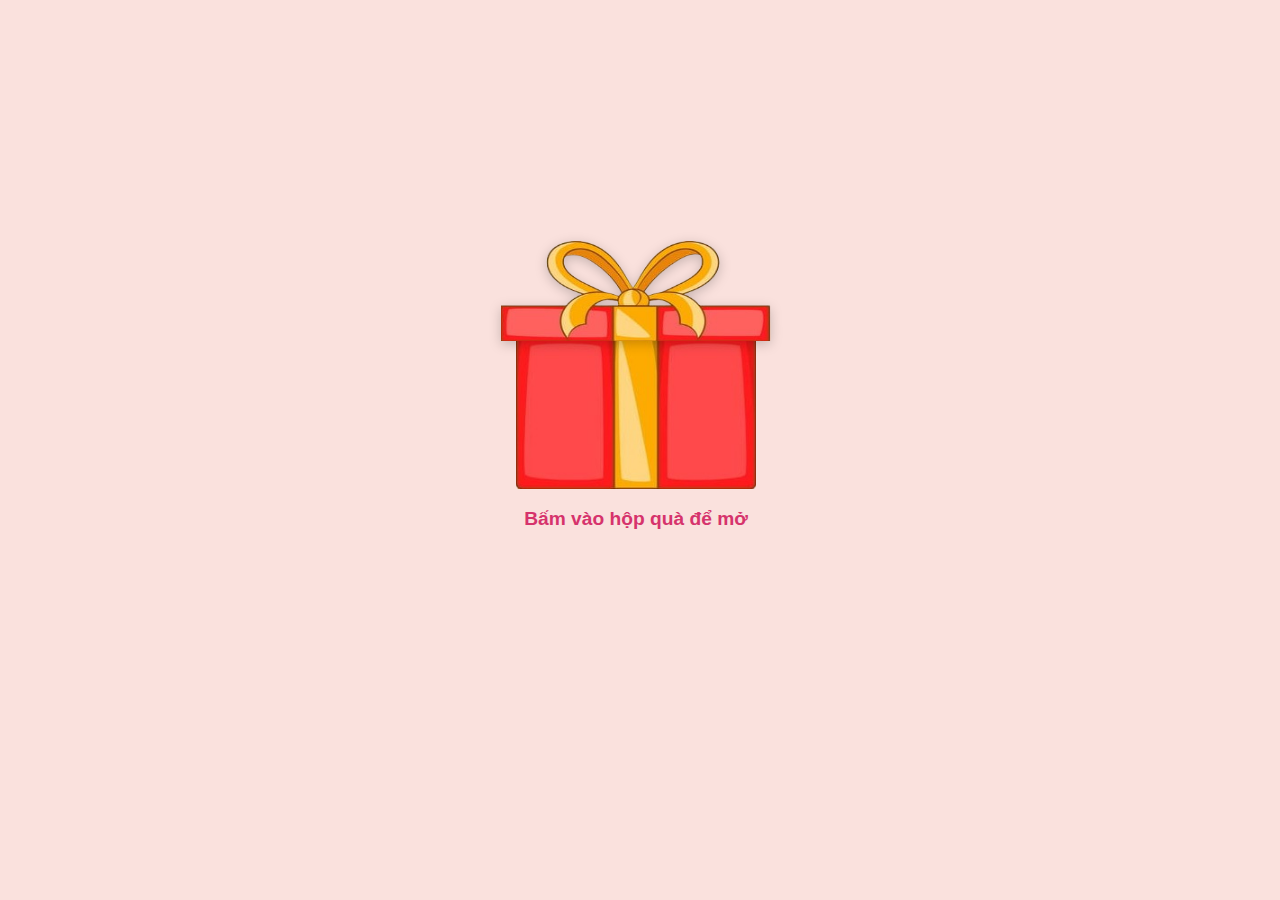
<file: index.html>
<!DOCTYPE html>
<html lang="vi">
<head>
  <meta charset="utf-8">
  <meta name="viewport" content="width=device-width, initial-scale=1.0, maximum-scale=1.0, user-scalable=no">
  <title>Hộp quà mở nắp</title>
  <style>
    * {
      box-sizing: border-box;
      margin: 0;
      padding: 0;
    }

    body {
      background: #fae1dd;
      display: flex;
      flex-direction: column;
      justify-content: center;
      align-items: center;
      min-height: 100vh;
      overflow: hidden;
      transition: opacity 0.3s ease;
      touch-action: manipulation;
    }

    body.fade-out {
      opacity: 0;
    }

    .click-area {
      position: fixed;
      inset: 0; 
      z-index: 50; 
      cursor: pointer;
      background: transparent;
      touch-action: manipulation;
    }

    .gift-wrapper {
      position: relative;
      display: flex;
      justify-content: center;
      align-items: center;
      flex-direction: column;
      width: 100%;
      max-width: 360px;
      padding: 8px;
      margin-top: clamp(10vh, 15vw, 100px);
      z-index: 1;
    }

    .gift-container {
      position: relative;
      perspective: 1200px;
      animation: gentleShake 1.5s ease-in-out infinite;
      user-select: none;
      width: 100%;
      max-width: 280px;
    }

    .open .gift-container {
      animation: none;
    }

    @keyframes gentleShake {
      0%, 100% { transform: translateY(0); }
      50% { transform: translateY(-4px); }
    }

    :root {
      --hop-width: min(60vw, 240px);
      --hop-height: min(42vw, 160px);
      --nap-width: min(68vw, 270px);
      --nap-height: min(26vw, 100px);
    }

    .gift-body {
      position: absolute;
      bottom: 0;
      left: 50%;
      width: var(--hop-width);
      height: var(--hop-height);
      transform: translateX(-50%) translateY(0);
      z-index: 1;
      transition: transform 0.3s ease 0.5s;
    }

    .open .gift-body {
      transform: translateX(-50%) translateY(min(8vw, 30px));
    }

    .gift-lid {
      position: absolute;
      left: 50%;
      width: var(--nap-width);
      height: var(--nap-height);
      bottom: calc(var(--hop-height) - min(3vw, 12px));
      transform: translateX(-50%) translateY(0) scale(1);
      transform-origin: center;
      transition: opacity 0.3s ease 0.3s;
      z-index: 2;
      filter: drop-shadow(0 3px 6px rgba(0, 0, 0, 0.2));
    }

    .open .gift-lid {
      animation: liftLid 0.5s ease-out forwards;
      opacity: 0;
    }

    @keyframes liftLid {
      0% {
        transform: translateX(-50%) translateY(0) scale(1);
        bottom: calc(var(--hop-height) - min(3vw, 12px));
      }
      50% {
        transform: translateX(-50%) translateY(-10px) scale(1.01);
        bottom: calc(var(--hop-height) - min(3vw, 12px) + 10px);
      }
      100% {
        transform: translateX(-50%) translateY(-10px) scale(1.01);
        bottom: calc(var(--hop-height) - min(3vw, 12px) + 10px);
      }
    }

    .sparkle {
      position: absolute;
      width: 4px;
      height: 4px;
      background: radial-gradient(circle, #fff 30%, #ffd700 70%, transparent);
      border-radius: 50%;
      pointer-events: none;
      z-index: 3;
      animation: sparkleBurst 0.5s ease-out forwards;
    }

    @keyframes sparkleBurst {
      0% {
        opacity: 1;
        transform: translate(0, 0) scale(1) rotate(0deg);
      }
      100% {
        opacity: 0;
        transform: translate(calc(var(--dx) * 1px), calc(var(--dy) * 1px)) scale(0.2) rotate(360deg);
      }
    }

    .hint-text {
      margin-top: clamp(12px, 4vw, 20px); /* Chữ ngay dưới hộp quà */
      font-size: clamp(0.75rem, 4vw, 0.95rem); /* Tối ưu cho điện thoại */
      font-family: 'Segoe UI', -apple-system, BlinkMacSystemFont, sans-serif;
      color: #d6336c;
      text-align: center;
      font-weight: 600;
      animation: blink 1.5s infinite;
      user-select: none;
      line-height: 1.3;
      padding: 0 8px;
      z-index: 1;
    }

    @keyframes blink {
      0%, 100% { opacity: 1; }
      50% { opacity: 0.4; }
    }

    /* Tối ưu cho điện thoại dọc */
    @media (max-width: 480px) {
      .gift-wrapper {
        max-width: 320px;
        margin-top: clamp(8vh, 12vw, 80px);
        padding: 6px;
      }
      
      .gift-container {
        max-width: 260px;
      }
      
      :root {
        --hop-width: min(65vw, 220px);
        --hop-height: min(45vw, 150px);
        --nap-width: min(72vw, 250px);
        --nap-height: min(28vw, 95px);
      }
      
      .hint-text {
        font-size: clamp(0.7rem, 4.5vw, 0.9rem);
        margin-top: clamp(10px, 3.5vw, 18px);
        padding: 0 12px;
      }
    }

    /* Tối ưu cho màn hình rất nhỏ */
    @media (max-height: 500px) or (max-width: 360px) {
      .gift-wrapper {
        max-width: 280px;
        margin-top: clamp(6vh, 10vw, 60px);
        padding: 4px;
      }
      
      .gift-container {
        max-width: 240px;
      }
      
      :root {
        --hop-width: min(70vw, 200px);
        --hop-height: min(48vw, 140px);
        --nap-width: min(78vw, 230px);
        --nap-height: min(30vw, 85px);
      }
      
      .hint-text {
        font-size: clamp(0.65rem, 5vw, 0.85rem);
        margin-top: clamp(8px, 3vw, 15px);
        line-height: 1.2;
      }
    }

   
    @media (orientation: landscape) {
      body {
        flex-direction: row;
        justify-content: center;
        align-items: center;
        gap: 15px;
      }
      
      .gift-wrapper {
        max-width: 45vw;
        margin-top: 0;
        margin-right: 8px;
        padding: 6px;
      }
      
      .hint-text {
        margin-top: 0;
        max-width: 45vw;
        font-size: clamp(0.7rem, 2.5vw, 0.9rem);
        writing-mode: vertical-rl; 
        text-orientation: mixed;
      }
    }

    /* Tối ưu cho máy tính */
    @media (min-width: 768px) {
      .gift-wrapper {
        max-width: 400px;
        margin-top: clamp(12vh, 20vw, 120px);
      }
      
      .gift-container {
        max-width: 300px;
      }
      
      .hint-text {
        font-size: clamp(1rem, 1.5vw, 1.2rem);
        margin-top: clamp(15px, 2vh, 25px);
        writing-mode: horizontal-tb; 
      }
    }
  </style>
</head>
<body>
  <div class="click-area" id="giftClickArea"></div>

  <div class="gift-wrapper">
    <div class="gift-container">
      <img src="./image/hop.png" alt="Thân hộp quà" class="gift-body">
      <img src="./image/nap.png" alt="Nắp hộp quà" class="gift-lid">
    </div>
    <div class="hint-text">Bấm vào hộp quà để mở</div>
  </div>

  <script>
    const clickArea = document.getElementById('giftClickArea');
    const container = document.querySelector('.gift-container');
    const body = document.body;
    let isAnimating = false;

    document.addEventListener('DOMContentLoaded', () => {
      document.body.style.touchAction = 'manipulation';
    });

    clickArea.addEventListener('pointerdown', (e) => {
      e.preventDefault();
      if (isAnimating) return;
      isAnimating = true;

      const isOpen = container.classList.contains('open');
      if (!isOpen) {
        openGift();
      }
    });

    function openGift() {
      container.classList.add('open');
      createSparkles();

      setTimeout(() => {
        body.classList.add('fade-out');
        setTimeout(() => {
          goToLetterPage();
        }, 250);
      }, 700);
    }

    function goToLetterPage() {
      try {
        window.location.href = 'thu.html';
      } catch (err) {
        console.error('Lỗi chuyển trang:', err);
        alert('Không thể chuyển đến trang thu.html. Hãy kiểm tra lại tệp!');
        body.classList.remove('fade-out');
        container.classList.remove('open');
        isAnimating = false;
      }
    }

    function createSparkles() {
      const sparkleCount = window.innerWidth <= 360 ? 4 : 6;
      for (let i = 0; i < sparkleCount; i++) {
        const s = document.createElement('div');
        s.className = 'sparkle';
        const dx = (Math.random() - 0.5) * 35;
        const dy = (Math.random() - 0.5) * 35;
        s.style.setProperty('--dx', dx);
        s.style.setProperty('--dy', dy);
        s.style.left = `${40 + Math.random() * 20}%`;
        s.style.top = `${20 + Math.random() * 30}%`;
        s.style.animationDelay = `${Math.random() * 0.05}s`;
        container.appendChild(s);
        setTimeout(() => s.remove(), 500);
      }
    }
  </script>
</body>
</html>
</file>
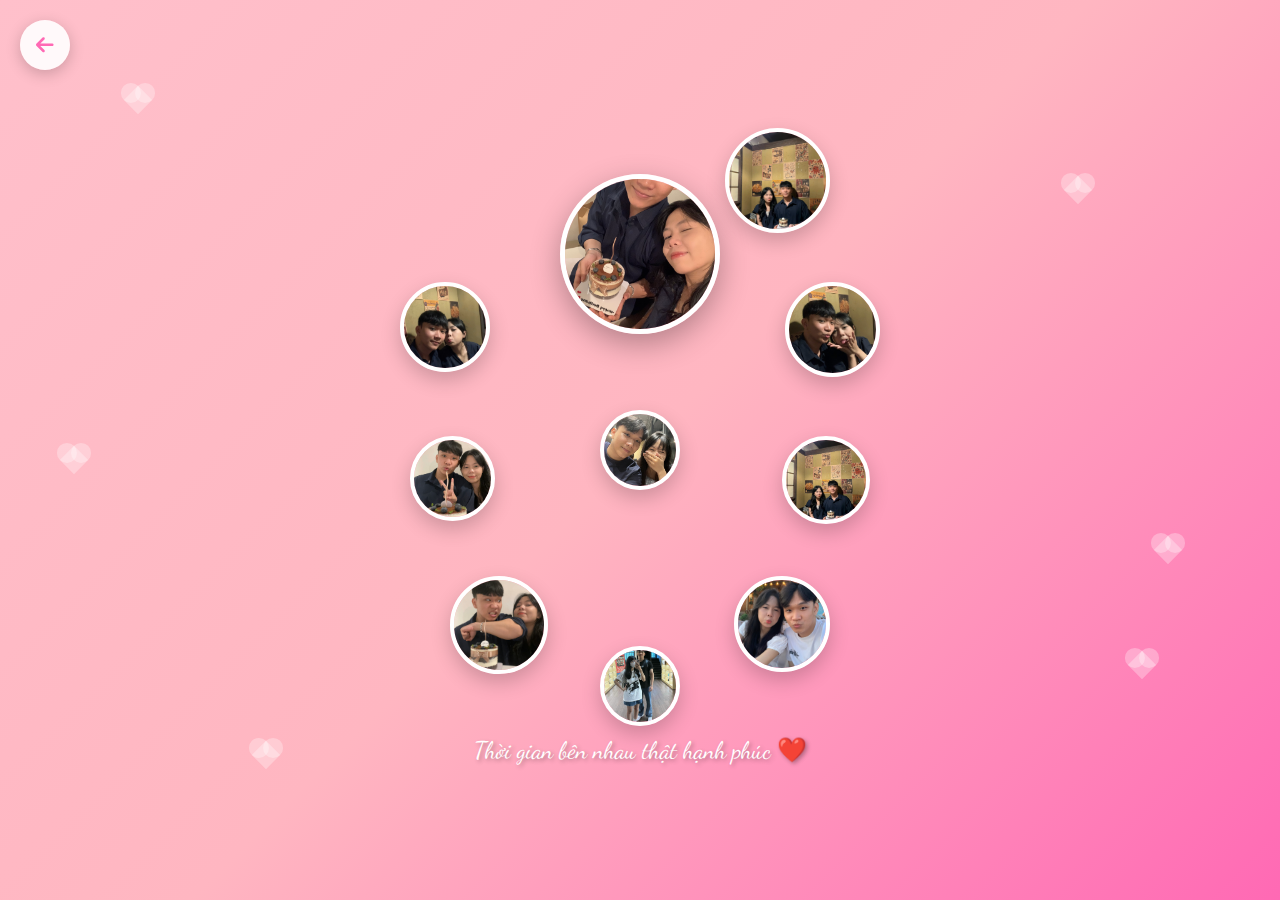
<file: bouquet.html>
<!DOCTYPE html>
<html lang="vi">

<head>
    <meta charset="UTF-8">
    <meta name="viewport" content="width=device-width, initial-scale=1.0">
    <title>Bó Hoa Kỷ Niệm</title>
    <link rel="stylesheet" href="https://cdnjs.cloudflare.com/ajax/libs/font-awesome/6.2.1/css/all.min.css">
    <link href="https://fonts.googleapis.com/css2?family=Dancing+Script:wght@400;700&display=swap" rel="stylesheet">
    <style>
        * {
            margin: 0;
            padding: 0;
            box-sizing: border-box;
        }

        body {
            background: linear-gradient(135deg, #ffc0cb 0%, #ffb6c1 50%, #ff69b4 100%);
            min-height: 100vh;
            display: flex;
            justify-content: center;
            align-items: center;
            overflow: hidden;
            position: relative;
        }

        /* Floating hearts background */
        .heart-bg {
            position: absolute;
            width: 20px;
            height: 20px;
            background: rgba(255, 255, 255, 0.3);
            transform: rotate(45deg);
            animation: float 6s infinite ease-in-out;
        }

        .heart-bg::before,
        .heart-bg::after {
            content: '';
            position: absolute;
            width: 20px;
            height: 20px;
            background: rgba(255, 255, 255, 0.3);
            border-radius: 50%;
        }

        .heart-bg::before {
            top: -10px;
            left: 0;
        }

        .heart-bg::after {
            top: 0;
            left: -10px;
        }

        @keyframes float {

            0%,
            100% {
                transform: translateY(0) rotate(45deg);
                opacity: 0.3;
            }

            50% {
                transform: translateY(-20px) rotate(45deg);
                opacity: 0.6;
            }
        }

        .container {
            position: relative;
            width: 90vw;
            max-width: 500px;
            height: 85vh;
            max-height: 700px;
            perspective: 1000px;
        }

        .bouquet-wrapper {
            position: relative;
            width: 100%;
            height: 100%;
            display: flex;
            flex-direction: column;
            align-items: center;
            justify-content: center;
        }

        /* Main center image - largest */
        .center-photo {
            position: absolute;
            width: 160px;
            height: 160px;
            border-radius: 50%;
            overflow: hidden;
            border: 5px solid white;
            box-shadow: 0 10px 30px rgba(0, 0, 0, 0.3);
            z-index: 10;
            top: 22%;
            left: 50%;
            transform: translate(-50%, -50%);
            animation: pulse 2s infinite;
        }

        @keyframes pulse {

            0%,
            100% {
                transform: translate(-50%, -50%) scale(1);
            }

            50% {
                transform: translate(-50%, -50%) scale(1.05);
            }
        }

        /* Surrounding photos - arranged in circular pattern */
        .photo {
            position: absolute;
            width: 80px;
            height: 80px;
            border-radius: 50%;
            overflow: hidden;
            border: 4px solid white;
            box-shadow: 0 8px 20px rgba(0, 0, 0, 0.2);
            transition: all 0.3s ease;
        }

        .photo:hover {
            transform: scale(1.05);
            z-index: 20;
            box-shadow: 0 12px 35px rgba(0, 0, 0, 0.4);
        }

        .photo img,
        .center-photo img {
            width: 100%;
            height: 100%;
            object-fit: cover;
        }

        /* Position photos around center - varying sizes */
        .photo:nth-child(1) {
            top: 5%;
            left: 15%;
            width: 100px;
            height: 100px;
            animation: floatPhoto 3s infinite ease-in-out;
        }

        .photo:nth-child(2) {
            top: 4%;
            right: 12%;
            width: 105px;
            height: 105px;
            animation: floatPhoto 3.5s infinite ease-in-out 0.5s;
        }

        .photo:nth-child(3) {
            top: 26%;
            left: 2%;
            width: 90px;
            height: 90px;
            animation: floatPhoto 3.2s infinite ease-in-out 1s;
        }

        .photo:nth-child(4) {
            top: 26%;
            right: 2%;
            width: 95px;
            height: 95px;
            animation: floatPhoto 3.8s infinite ease-in-out 1.5s;
        }

        .photo:nth-child(5) {
            top: 48%;
            left: 4%;
            width: 85px;
            height: 85px;
            animation: floatPhoto 3.3s infinite ease-in-out 0.8s;
        }

        .photo:nth-child(6) {
            top: 48%;
            right: 4%;
            width: 88px;
            height: 88px;
            animation: floatPhoto 3.6s infinite ease-in-out 1.2s;
        }

        .photo:nth-child(7) {
            top: 68%;
            left: 12%;
            width: 98px;
            height: 98px;
            animation: floatPhoto 4.2s infinite ease-in-out 0.3s;
        }

        .photo:nth-child(8) {
            top: 68%;
            right: 12%;
            width: 96px;
            height: 96px;
            animation: floatPhoto 3.4s infinite ease-in-out 1.8s;
        }

        .photo:nth-child(9) {
            top: 15%;
            left: 50%;
            transform: translateX(-50%);
            width: 75px;
            height: 75px;
            animation: floatPhoto9 3.7s infinite ease-in-out 0.6s;
        }

        .photo:nth-child(10) {
            top: 78%;
            left: 50%;
            transform: translateX(-50%);
            width: 80px;
            height: 80px;
            animation: floatPhoto10 3.9s infinite ease-in-out 1.3s;
        }

        @keyframes floatPhoto {

            0%,
            100% {
                transform: translateY(0) rotate(0deg);
            }

            50% {
                transform: translateY(-10px) rotate(3deg);
            }
        }

        @keyframes floatPhoto9 {

            0%,
            100% {
                transform: translateX(-50%) translateY(0) rotate(0deg);
            }

            50% {
                transform: translateX(-50%) translateY(-10px) rotate(3deg);
            }
        }

        @keyframes floatPhoto10 {

            0%,
            100% {
                transform: translateX(-50%) translateY(0) rotate(0deg);
            }

            50% {
                transform: translateX(-50%) translateY(-10px) rotate(3deg);
            }
        }

        /* Ribbon/Bow at bottom */
        .ribbon {
            display: none;
        }

        .bow {
            position: absolute;
            width: 80px;
            height: 40px;
            background: #ffb6c1;
            border-radius: 50% 50% 0 0;
            bottom: 60px;
            left: 50%;
            transform: translateX(-50%);
            box-shadow: 0 5px 15px rgba(0, 0, 0, 0.2);
        }

        .bow::before,
        .bow::after {
            content: '';
            position: absolute;
            width: 50px;
            height: 50px;
            background: #ffb6c1;
            border-radius: 50%;
            top: -10px;
        }

        .bow::before {
            left: -25px;
        }

        .bow::after {
            right: -25px;
        }

        .bow-center {
            position: absolute;
            width: 25px;
            height: 25px;
            background: #ff69b4;
            border-radius: 50%;
            top: 5px;
            left: 50%;
            transform: translateX(-50%);
            z-index: 2;
        }

        .ribbon-tail {
            position: absolute;
            width: 15px;
            height: 60px;
            background: linear-gradient(to bottom, #ffb6c1, #ff69b4);
            bottom: 0;
            border-radius: 0 0 50% 50%;
        }

        .ribbon-tail:first-of-type {
            left: 35%;
            transform: rotate(-10deg);
        }

        .ribbon-tail:last-of-type {
            right: 35%;
            transform: rotate(10deg);
        }

        /* Text caption */
        .caption {
            position: absolute;
            bottom: 5%;
            left: 50%;
            transform: translateX(-50%);
            font-family: 'Dancing Script', cursive;
            font-size: 24px;
            color: #fff;
            text-align: center;
            text-shadow: 2px 2px 4px rgba(0, 0, 0, 0.3);
            z-index: 15;
            white-space: nowrap;
        }

        /* Back button */
        .back-btn {
            position: fixed;
            top: 20px;
            left: 20px;
            width: 50px;
            height: 50px;
            background: rgba(255, 255, 255, 0.9);
            border-radius: 50%;
            display: flex;
            justify-content: center;
            align-items: center;
            cursor: pointer;
            box-shadow: 0 4px 15px rgba(0, 0, 0, 0.2);
            transition: all 0.3s ease;
            z-index: 100;
        }

        .back-btn:hover {
            transform: scale(1.1);
            background: white;
        }

        .back-btn i {
            color: #ff69b4;
            font-size: 20px;
        }

        /* Responsive */
        @media (max-width: 480px) {
            .container {
                max-width: 95vw;
                max-height: 80vh;
            }

            .center-photo {
                width: 110px;
                height: 110px;
            }

            .photo {
                width: 65px;
                height: 65px;
                border: 3px solid white;
            }

            .caption {
                font-size: 18px;
                bottom: 4%;
            }

            .center-photo {
                width: 130px;
                height: 130px;
            }

            .photo:nth-child(1),
            .photo:nth-child(2) {
                width: 80px;
                height: 80px;
            }

            .photo:nth-child(7),
            .photo:nth-child(8) {
                width: 78px;
                height: 78px;
            }

            .photo:nth-child(3),
            .photo:nth-child(4) {
                width: 72px;
                height: 72px;
            }

            .photo:nth-child(5),
            .photo:nth-child(6) {
                width: 68px;
                height: 68px;
            }

            .photo:nth-child(9),
            .photo:nth-child(10) {
                width: 65px;
                height: 65px;
            }

            .back-btn {
                width: 45px;
                height: 45px;
                top: 15px;
                left: 15px;
            }

            .back-btn i {
                font-size: 18px;
            }
        }

        @media (max-width: 380px) {
            .center-photo {
                width: 110px;
                height: 110px;
            }

            .caption {
                font-size: 16px;
                bottom: 3%;
            }

            .photo:nth-child(1),
            .photo:nth-child(2),
            .photo:nth-child(7),
            .photo:nth-child(8) {
                width: 68px;
                height: 68px;
            }

            .photo:nth-child(3),
            .photo:nth-child(4) {
                width: 62px;
                height: 62px;
            }

            .photo:nth-child(5),
            .photo:nth-child(6) {
                width: 58px;
                height: 58px;
            }

            .photo:nth-child(9),
            .photo:nth-child(10) {
                width: 52px;
                height: 52px;
            }
        }
    </style>
</head>

<body>
    <!-- Background floating hearts -->
    <div class="heart-bg" style="top: 10%; left: 10%; animation-delay: 0s;"></div>
    <div class="heart-bg" style="top: 20%; right: 15%; animation-delay: 1s;"></div>
    <div class="heart-bg" style="bottom: 15%; left: 20%; animation-delay: 2s;"></div>
    <div class="heart-bg" style="bottom: 25%; right: 10%; animation-delay: 3s;"></div>
    <div class="heart-bg" style="top: 50%; left: 5%; animation-delay: 1.5s;"></div>
    <div class="heart-bg" style="top: 60%; right: 8%; animation-delay: 2.5s;"></div>

    <!-- Back button -->
    <div class="back-btn" onclick="window.location.href='thu.html'">
        <i class="fa-solid fa-arrow-left"></i>
    </div>

    <div class="container">
        <div class="bouquet-wrapper">
            <!-- Center photo - main/largest -->
            <div class="center-photo">
                <img src="./image/love/4.jpg" alt="Main Photo"
                    onerror="this.src='https://via.placeholder.com/140/ffb6c1/ffffff?text=Photo'">
            </div>

            <!-- Surrounding photos -->
            <div class="photo">
                <img src="./image/love/6.jpg" alt="Photo 1"
                    onerror="this.src='https://via.placeholder.com/80/ff69b4/ffffff?text=1'">
            </div>
            <div class="photo">
                <img src="./image/love/1.jpg" alt="Photo 2"
                    onerror="this.src='https://via.placeholder.com/80/ffb6c1/ffffff?text=2'">
            </div>
            <div class="photo">
                <img src="./image/love/2.jpg" alt="Photo 3"
                    onerror="this.src='https://via.placeholder.com/80/ff69b4/ffffff?text=3'">
            </div>
            <div class="photo">
                <img src="./image/love/3.jpg" alt="Photo 4"
                    onerror="this.src='https://via.placeholder.com/80/ffb6c1/ffffff?text=4'">
            </div>
            <div class="photo">
                <img src="./image/love/6.jpg" alt="Photo 5"
                    onerror="this.src='https://via.placeholder.com/80/ff69b4/ffffff?text=5'">
            </div>
            <div class="photo">
                <img src="./image/love/5.jpg" alt="Photo 6"
                    onerror="this.src='https://via.placeholder.com/80/ffb6c1/ffffff?text=6'">
            </div>
            <div class="photo">
                <img src="./image/love/7.jpg" alt="Photo 7"
                    onerror="this.src='https://via.placeholder.com/80/ff69b4/ffffff?text=7'">
            </div>
            <div class="photo">
                <img src="./image/love/8.jpg" alt="Photo 8"
                    onerror="this.src='https://via.placeholder.com/80/ffb6c1/ffffff?text=8'">
            </div>
            <div class="photo">
                <img src="./image/love/9.jpg" alt="Photo 9"
                    onerror="this.src='https://via.placeholder.com/80/ff69b4/ffffff?text=9'">
            </div>
            <div class="photo">
                <img src="./image/love/10.jpg" alt="Photo 10"
                    onerror="this.src='https://via.placeholder.com/80/ffb6c1/ffffff?text=10'">
            </div>

            <!-- Caption -->
            <div class="caption">Thời gian bên nhau thật hạnh phúc ❤️</div>
        </div>
    </div>
</body>
</body>

</html>
</file>
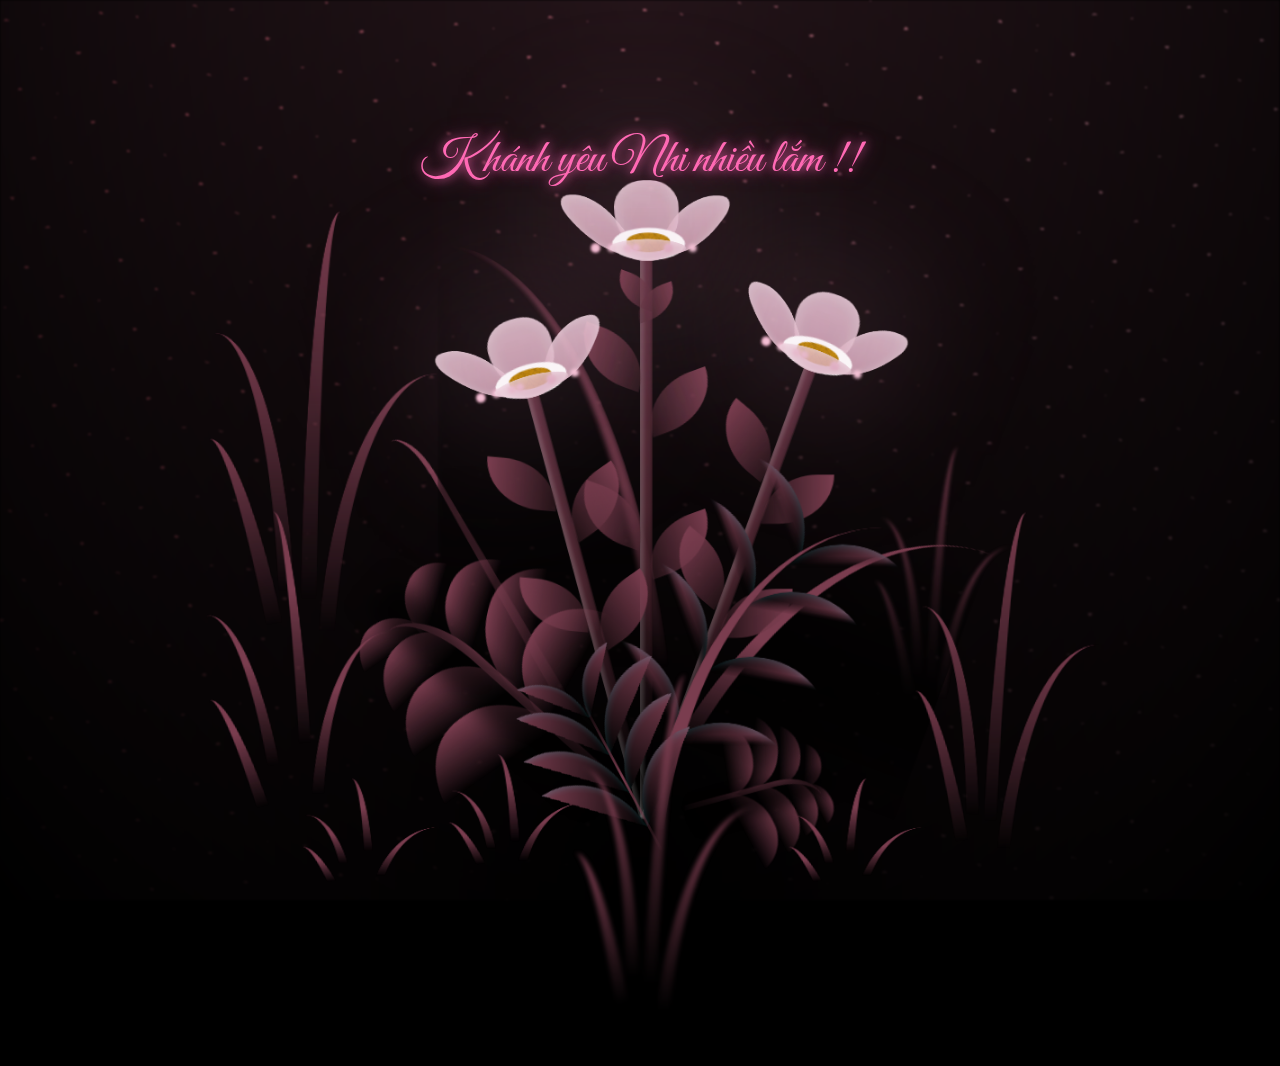
<file: Flores_NilverTI/FLORES.html>
<!DOCTYPE html>
<html lang="en">

<head>
  <meta charset="UTF-8">
  <meta http-equiv="X-UA-Compatible" content="IE=edge">
  <meta name="viewport" content="width=device-width, initial-scale=1.0">
  <link rel="stylesheet" href="css/main.css">
  <link rel="icon" href="img/flowers.png" type="image/x-icon">
  <link href="https://fonts.googleapis.com/css2?family=Great+Vibes&family=Dancing+Script:wght@700&display=swap"
    rel="stylesheet">
  <title>FLORES</title>
  <style>
    .love-text {
      position: absolute;
      top: 60px;
      left: 50%;
      transform: translateX(-50%);
      font-family: 'Great Vibes', cursive;
      font-size: 48px;
      color: #ff69b4;
      text-shadow:
        0 0 10px rgba(255, 105, 180, 0.8),
        0 0 20px rgba(255, 105, 180, 0.6),
        2px 2px 4px rgba(0, 0, 0, 0.3);
      z-index: 1000;
      animation: glow 2s ease-in-out infinite alternate;
      white-space: nowrap;
      text-align: center;
      margin-top: 70px;
    }

    @keyframes glow {
      from {
        text-shadow:
          0 0 10px rgba(255, 105, 180, 0.8),
          0 0 20px rgba(255, 105, 180, 0.6),
          2px 2px 4px rgba(0, 0, 0, 0.3);
      }

      to {
        text-shadow:
          0 0 20px rgba(255, 105, 180, 1),
          0 0 30px rgba(255, 105, 180, 0.8),
          0 0 40px rgba(255, 182, 193, 0.6),
          2px 2px 4px rgba(0, 0, 0, 0.3);
      }
    }

    @media (max-width: 768px) {
      .love-text {
        font-size: 32px;
        top: 40px;
      }
    }

    @media (max-width: 480px) {
      .love-text {
        font-size: 24px;
        top: 30px;
      }
    }
  </style>
</head>

<body class="container">
  <div class="love-text">Khánh yêu Nhi nhiều lắm !!</div>
  <div class="night"></div>
  <div class="flowers">
    <div class="flower flower--1">
      <div class="flower__leafs flower__leafs--1">
        <div class="flower__leaf flower__leaf--1"></div>
        <div class="flower__leaf flower__leaf--2"></div>
        <div class="flower__leaf flower__leaf--3"></div>
        <div class="flower__leaf flower__leaf--4"></div>
        <div class="flower__white-circle"></div>

        <div class="flower__light flower__light--1"></div>
        <div class="flower__light flower__light--2"></div>
        <div class="flower__light flower__light--3"></div>
        <div class="flower__light flower__light--4"></div>
        <div class="flower__light flower__light--5"></div>
        <div class="flower__light flower__light--6"></div>
        <div class="flower__light flower__light--7"></div>
        <div class="flower__light flower__light--8"></div>

      </div>
      <div class="flower__line">
        <div class="flower__line__leaf flower__line__leaf--1"></div>
        <div class="flower__line__leaf flower__line__leaf--2"></div>
        <div class="flower__line__leaf flower__line__leaf--3"></div>
        <div class="flower__line__leaf flower__line__leaf--4"></div>
        <div class="flower__line__leaf flower__line__leaf--5"></div>
        <div class="flower__line__leaf flower__line__leaf--6"></div>
      </div>
    </div>

    <div class="flower flower--2">
      <div class="flower__leafs flower__leafs--2">
        <div class="flower__leaf flower__leaf--1"></div>
        <div class="flower__leaf flower__leaf--2"></div>
        <div class="flower__leaf flower__leaf--3"></div>
        <div class="flower__leaf flower__leaf--4"></div>
        <div class="flower__white-circle"></div>

        <div class="flower__light flower__light--1"></div>
        <div class="flower__light flower__light--2"></div>
        <div class="flower__light flower__light--3"></div>
        <div class="flower__light flower__light--4"></div>
        <div class="flower__light flower__light--5"></div>
        <div class="flower__light flower__light--6"></div>
        <div class="flower__light flower__light--7"></div>
        <div class="flower__light flower__light--8"></div>

      </div>
      <div class="flower__line">
        <div class="flower__line__leaf flower__line__leaf--1"></div>
        <div class="flower__line__leaf flower__line__leaf--2"></div>
        <div class="flower__line__leaf flower__line__leaf--3"></div>
        <div class="flower__line__leaf flower__line__leaf--4"></div>
      </div>
    </div>

    <div class="flower flower--3">
      <div class="flower__leafs flower__leafs--3">
        <div class="flower__leaf flower__leaf--1"></div>
        <div class="flower__leaf flower__leaf--2"></div>
        <div class="flower__leaf flower__leaf--3"></div>
        <div class="flower__leaf flower__leaf--4"></div>
        <div class="flower__white-circle"></div>

        <div class="flower__light flower__light--1"></div>
        <div class="flower__light flower__light--2"></div>
        <div class="flower__light flower__light--3"></div>
        <div class="flower__light flower__light--4"></div>
        <div class="flower__light flower__light--5"></div>
        <div class="flower__light flower__light--6"></div>
        <div class="flower__light flower__light--7"></div>
        <div class="flower__light flower__light--8"></div>

      </div>
      <div class="flower__line">
        <div class="flower__line__leaf flower__line__leaf--1"></div>
        <div class="flower__line__leaf flower__line__leaf--2"></div>
        <div class="flower__line__leaf flower__line__leaf--3"></div>
        <div class="flower__line__leaf flower__line__leaf--4"></div>
      </div>
    </div>

    <div class="grow-ans" style="--d:1.2s">
      <div class="flower__g-long">
        <div class="flower__g-long__top"></div>
        <div class="flower__g-long__bottom"></div>
      </div>
    </div>

    <div class="growing-grass">
      <div class="flower__grass flower__grass--1">
        <div class="flower__grass--top"></div>
        <div class="flower__grass--bottom"></div>
        <div class="flower__grass__leaf flower__grass__leaf--1"></div>
        <div class="flower__grass__leaf flower__grass__leaf--2"></div>
        <div class="flower__grass__leaf flower__grass__leaf--3"></div>
        <div class="flower__grass__leaf flower__grass__leaf--4"></div>
        <div class="flower__grass__leaf flower__grass__leaf--5"></div>
        <div class="flower__grass__leaf flower__grass__leaf--6"></div>
        <div class="flower__grass__leaf flower__grass__leaf--7"></div>
        <div class="flower__grass__leaf flower__grass__leaf--8"></div>
        <div class="flower__grass__overlay"></div>
      </div>
    </div>

    <div class="growing-grass">
      <div class="flower__grass flower__grass--2">
        <div class="flower__grass--top"></div>
        <div class="flower__grass--bottom"></div>
        <div class="flower__grass__leaf flower__grass__leaf--1"></div>
        <div class="flower__grass__leaf flower__grass__leaf--2"></div>
        <div class="flower__grass__leaf flower__grass__leaf--3"></div>
        <div class="flower__grass__leaf flower__grass__leaf--4"></div>
        <div class="flower__grass__leaf flower__grass__leaf--5"></div>
        <div class="flower__grass__leaf flower__grass__leaf--6"></div>
        <div class="flower__grass__leaf flower__grass__leaf--7"></div>
        <div class="flower__grass__leaf flower__grass__leaf--8"></div>
        <div class="flower__grass__overlay"></div>
      </div>
    </div>

    <div class="grow-ans" style="--d:2.4s">
      <div class="flower__g-right flower__g-right--1">
        <div class="leaf"></div>
      </div>
    </div>

    <div class="grow-ans" style="--d:2.8s">
      <div class="flower__g-right flower__g-right--2">
        <div class="leaf"></div>
      </div>
    </div>

    <div class="grow-ans" style="--d:2.8s">
      <div class="flower__g-front">
        <div class="flower__g-front__leaf-wrapper flower__g-front__leaf-wrapper--1">
          <div class="flower__g-front__leaf"></div>
        </div>
        <div class="flower__g-front__leaf-wrapper flower__g-front__leaf-wrapper--2">
          <div class="flower__g-front__leaf"></div>
        </div>
        <div class="flower__g-front__leaf-wrapper flower__g-front__leaf-wrapper--3">
          <div class="flower__g-front__leaf"></div>
        </div>
        <div class="flower__g-front__leaf-wrapper flower__g-front__leaf-wrapper--4">
          <div class="flower__g-front__leaf"></div>
        </div>
        <div class="flower__g-front__leaf-wrapper flower__g-front__leaf-wrapper--5">
          <div class="flower__g-front__leaf"></div>
        </div>
        <div class="flower__g-front__leaf-wrapper flower__g-front__leaf-wrapper--6">
          <div class="flower__g-front__leaf"></div>
        </div>
        <div class="flower__g-front__leaf-wrapper flower__g-front__leaf-wrapper--7">
          <div class="flower__g-front__leaf"></div>
        </div>
        <div class="flower__g-front__leaf-wrapper flower__g-front__leaf-wrapper--8">
          <div class="flower__g-front__leaf"></div>
        </div>
        <div class="flower__g-front__line"></div>
      </div>
    </div>

    <div class="grow-ans" style="--d:3.2s">
      <div class="flower__g-fr">
        <div class="leaf"></div>
        <div class="flower__g-fr__leaf flower__g-fr__leaf--1"></div>
        <div class="flower__g-fr__leaf flower__g-fr__leaf--2"></div>
        <div class="flower__g-fr__leaf flower__g-fr__leaf--3"></div>
        <div class="flower__g-fr__leaf flower__g-fr__leaf--4"></div>
        <div class="flower__g-fr__leaf flower__g-fr__leaf--5"></div>
        <div class="flower__g-fr__leaf flower__g-fr__leaf--6"></div>
        <div class="flower__g-fr__leaf flower__g-fr__leaf--7"></div>
        <div class="flower__g-fr__leaf flower__g-fr__leaf--8"></div>
      </div>
    </div>

    <div class="long-g long-g--0">
      <div class="grow-ans" style="--d:3s">
        <div class="leaf leaf--0"></div>
      </div>
      <div class="grow-ans" style="--d:2.2s">
        <div class="leaf leaf--1"></div>
      </div>
      <div class="grow-ans" style="--d:3.4s">
        <div class="leaf leaf--2"></div>
      </div>
      <div class="grow-ans" style="--d:3.6s">
        <div class="leaf leaf--3"></div>
      </div>
    </div>

    <div class="long-g long-g--1">
      <div class="grow-ans" style="--d:3.6s">
        <div class="leaf leaf--0"></div>
      </div>
      <div class="grow-ans" style="--d:3.8s">
        <div class="leaf leaf--1"></div>
      </div>
      <div class="grow-ans" style="--d:4s">
        <div class="leaf leaf--2"></div>
      </div>
      <div class="grow-ans" style="--d:4.2s">
        <div class="leaf leaf--3"></div>
      </div>
    </div>

    <div class="long-g long-g--2">
      <div class="grow-ans" style="--d:4s">
        <div class="leaf leaf--0"></div>
      </div>
      <div class="grow-ans" style="--d:4.2s">
        <div class="leaf leaf--1"></div>
      </div>
      <div class="grow-ans" style="--d:4.4s">
        <div class="leaf leaf--2"></div>
      </div>
      <div class="grow-ans" style="--d:4.6s">
        <div class="leaf leaf--3"></div>
      </div>
    </div>

    <div class="long-g long-g--3">
      <div class="grow-ans" style="--d:4s">
        <div class="leaf leaf--0"></div>
      </div>
      <div class="grow-ans" style="--d:4.2s">
        <div class="leaf leaf--1"></div>
      </div>
      <div class="grow-ans" style="--d:3s">
        <div class="leaf leaf--2"></div>
      </div>
      <div class="grow-ans" style="--d:3.6s">
        <div class="leaf leaf--3"></div>
      </div>
    </div>

    <div class="long-g long-g--4">
      <div class="grow-ans" style="--d:4s">
        <div class="leaf leaf--0"></div>
      </div>
      <div class="grow-ans" style="--d:4.2s">
        <div class="leaf leaf--1"></div>
      </div>
      <div class="grow-ans" style="--d:3s">
        <div class="leaf leaf--2"></div>
      </div>
      <div class="grow-ans" style="--d:3.6s">
        <div class="leaf leaf--3"></div>
      </div>
    </div>

    <div class="long-g long-g--5">
      <div class="grow-ans" style="--d:4s">
        <div class="leaf leaf--0"></div>
      </div>
      <div class="grow-ans" style="--d:4.2s">
        <div class="leaf leaf--1"></div>
      </div>
      <div class="grow-ans" style="--d:3s">
        <div class="leaf leaf--2"></div>
      </div>
      <div class="grow-ans" style="--d:3.6s">
        <div class="leaf leaf--3"></div>
      </div>
    </div>

    <div class="long-g long-g--6">
      <div class="grow-ans" style="--d:4.2s">
        <div class="leaf leaf--0"></div>
      </div>
      <div class="grow-ans" style="--d:4.4s">
        <div class="leaf leaf--1"></div>
      </div>
      <div class="grow-ans" style="--d:4.6s">
        <div class="leaf leaf--2"></div>
      </div>
      <div class="grow-ans" style="--d:4.8s">
        <div class="leaf leaf--3"></div>
      </div>
    </div>

    <div class="long-g long-g--7">
      <div class="grow-ans" style="--d:3s">
        <div class="leaf leaf--0"></div>
      </div>
      <div class="grow-ans" style="--d:3.2s">
        <div class="leaf leaf--1"></div>
      </div>
      <div class="grow-ans" style="--d:3.5s">
        <div class="leaf leaf--2"></div>
      </div>
      <div class="grow-ans" style="--d:3.6s">
        <div class="leaf leaf--3"></div>
      </div>
    </div>
  </div>

  <!-- Floating Image Circles - Left Side -->
  <div class="floating-images floating-images--left">
    <div class="floating-circle floating-circle--1">
      <img src="../image/love/1.jpg" alt="">
    </div>
    <div class="floating-circle floating-circle--2">
      <img src="../image/love/2.jpg" alt="">
    </div>
    <div class="floating-circle floating-circle--3">
      <img src="../image/love/3.jpg" alt="">
    </div>
    <div class="floating-circle floating-circle--4">
      <img src="../image/love/4.jpg" alt="">
    </div>
    <div class="floating-circle floating-circle--5">
      <img src="../image/love/5.jpg" alt="">
    </div>
  </div>

  <!-- Floating Image Circles - Right Side -->
  <div class="floating-images floating-images--right">
    <div class="floating-circle floating-circle--1">
      <img src="../image/love/6.jpg" alt="">
    </div>
    <div class="floating-circle floating-circle--2">
      <img src="../image/love/7.jpg" alt="">
    </div>
    <div class="floating-circle floating-circle--3">
      <img src="../image/love/8.jpg" alt="">
    </div>
    <div class="floating-circle floating-circle--4">
      <img src="../image/love/9.jpg" alt="">
    </div>
    <div class="floating-circle floating-circle--5">
      <img src="../image/love/10.jpg" alt="">
    </div>
  </div>

  <script src="main.js"></script>
</body>

</html>
</file>
<file: Flores_NilverTI/css/main.css>
*,
*::after,
*::before {
  padding: 0;
  margin: 0;
  box-sizing: border-box;
}

:root {
  --dark-color: #000;
}

body {
  display: flex;
  align-items: flex-end;
  justify-content: center;
  min-height: 100vh;
  background-color: var(--dark-color);
  overflow: hidden;
  perspective: 1000px;
}

.night {
  position: fixed;
  left: 50%;
  top: 0;
  transform: translateX(-50%);
  width: 100%;
  height: 100%;
  filter: blur(0.1vmin);
  background-image: radial-gradient(ellipse at top, transparent 0%, var(--dark-color)),
    radial-gradient(ellipse at bottom, var(--dark-color), rgba(255, 145, 180, 0.2)),
    repeating-linear-gradient(220deg, rgb(0, 0, 0) 0px, rgb(0, 0, 0) 19px, transparent 19px,
      transparent 22px), repeating-linear-gradient(189deg, rgb(0, 0, 0) 0px, rgb(0, 0, 0) 19px,
      transparent 19px, transparent 22px), repeating-linear-gradient(148deg, rgb(0, 0, 0) 0px,
      rgb(0, 0, 0) 19px, transparent 19px, transparent 22px), linear-gradient(90deg, rgb(255, 100, 120),
      rgb(255, 180, 200));
}

.flowers {
  position: relative;
  transform: scale(0.9);
}

.flower {
  position: absolute;
  bottom: 10vmin;
  transform-origin: bottom center;
  z-index: 10;
  --fl-speed: 0.8s;
}

.flower--1 {
  -webkit-animation: moving-flower-1 4s linear infinite;
  animation: moving-flower-1 4s linear infinite;
}

.flower--1 .flower__line {
  height: 70vmin;
  -webkit-animation-delay: 0.3s;
  animation-delay: 0.3s;
}

.flower--1 .flower__line__leaf--1 {
  -webkit-animation: blooming-leaf-right var(--fl-speed) 1.6s backwards;
  animation: blooming-leaf-right var(--fl-speed) 1.6s backwards;
}

.flower--1 .flower__line__leaf--2 {
  -webkit-animation: blooming-leaf-right var(--fl-speed) 1.4s backwards;
  animation: blooming-leaf-right var(--fl-speed) 1.4s backwards;
}

.flower--1 .flower__line__leaf--3 {
  -webkit-animation: blooming-leaf-left var(--fl-speed) 1.2s backwards;
  animation: blooming-leaf-left var(--fl-speed) 1.2s backwards;
}

.flower--1 .flower__line__leaf--4 {
  -webkit-animation: blooming-leaf-left var(--fl-speed) 1s backwards;
  animation: blooming-leaf-left var(--fl-speed) 1s backwards;
}

.flower--1 .flower__line__leaf--5 {
  -webkit-animation: blooming-leaf-right var(--fl-speed) 1.8s backwards;
  animation: blooming-leaf-right var(--fl-speed) 1.8s backwards;
}

.flower--1 .flower__line__leaf--6 {
  -webkit-animation: blooming-leaf-left var(--fl-speed) 2s backwards;
  animation: blooming-leaf-left var(--fl-speed) 2s backwards;
}

.flower--2 {
  left: 50%;
  transform: rotate(20deg);
  -webkit-animation: moving-flower-2 4s linear infinite;
  animation: moving-flower-2 4s linear infinite;
}

.flower--2 .flower__line {
  height: 60vmin;
  -webkit-animation-delay: 0.6s;
  animation-delay: 0.6s;
}

.flower--2 .flower__line__leaf--1 {
  -webkit-animation: blooming-leaf-right var(--fl-speed) 1.9s backwards;
  animation: blooming-leaf-right var(--fl-speed) 1.9s backwards;
}

.flower--2 .flower__line__leaf--2 {
  -webkit-animation: blooming-leaf-right var(--fl-speed) 1.7s backwards;
  animation: blooming-leaf-right var(--fl-speed) 1.7s backwards;
}

.flower--2 .flower__line__leaf--3 {
  -webkit-animation: blooming-leaf-left var(--fl-speed) 1.5s backwards;
  animation: blooming-leaf-left var(--fl-speed) 1.5s backwards;
}

.flower--2 .flower__line__leaf--4 {
  -webkit-animation: blooming-leaf-left var(--fl-speed) 1.3s backwards;
  animation: blooming-leaf-left var(--fl-speed) 1.3s backwards;
}

.flower--3 {
  left: 50%;
  transform: rotate(-15deg);
  -webkit-animation: moving-flower-3 4s linear infinite;
  animation: moving-flower-3 4s linear infinite;
}

.flower--3 .flower__line {
  -webkit-animation-delay: 0.9s;
  animation-delay: 0.9s;
}

.flower--3 .flower__line__leaf--1 {
  -webkit-animation: blooming-leaf-right var(--fl-speed) 2.5s backwards;
  animation: blooming-leaf-right var(--fl-speed) 2.5s backwards;
}

.flower--3 .flower__line__leaf--2 {
  -webkit-animation: blooming-leaf-right var(--fl-speed) 2.3s backwards;
  animation: blooming-leaf-right var(--fl-speed) 2.3s backwards;
}

.flower--3 .flower__line__leaf--3 {
  -webkit-animation: blooming-leaf-left var(--fl-speed) 2.1s backwards;
  animation: blooming-leaf-left var(--fl-speed) 2.1s backwards;
}

.flower--3 .flower__line__leaf--4 {
  -webkit-animation: blooming-leaf-left var(--fl-speed) 1.9s backwards;
  animation: blooming-leaf-left var(--fl-speed) 1.9s backwards;
}

.flower__leafs {
  position: relative;
  -webkit-animation: blooming-flower 2s backwards;
  animation: blooming-flower 2s backwards;
}

.flower__leafs--1 {
  -webkit-animation-delay: 1.1s;
  animation-delay: 1.1s;
}

.flower__leafs--2 {
  -webkit-animation-delay: 1.4s;
  animation-delay: 1.4s;
}

.flower__leafs--3 {
  -webkit-animation-delay: 1.7s;
  animation-delay: 1.7s;
}

.flower__leafs::after {
  content: "";
  position: absolute;
  left: 0;
  top: 0;
  transform: translate(-50%, -100%);
  width: 8vmin;
  height: 8vmin;
  background-color: #c98ba6;
  filter: blur(10vmin);
}

.flower__leaf {
  position: absolute;
  bottom: 0;
  left: 50%;
  width: 8vmin;
  height: 11vmin;
  border-radius: 51% 49% 47% 53%/44% 45% 55% 69%;
  background-color: #c98ba6;
  background-image: linear-gradient(to top, #d4a5b8, #e8c5d4);
  transform-origin: bottom center;
  opacity: 0.9;
  box-shadow: inset 0 0 2vmin rgba(255, 255, 255, 0.5);
}

.flower__leaf--1 {
  transform: translate(-10%, 1%) rotateY(40deg) rotateX(-50deg);
}

.flower__leaf--2 {
  transform: translate(-50%, -4%) rotateX(40deg);
}

.flower__leaf--3 {
  transform: translate(-90%, 0%) rotateY(45deg) rotateX(50deg);
}

.flower__leaf--4 {
  width: 8vmin;
  height: 8vmin;
  transform-origin: bottom left;
  border-radius: 4vmin 10vmin 4vmin 4vmin;
  transform: translate(0%, 18%) rotateX(70deg) rotate(-43deg);
  background-image: linear-gradient(to top, #d4a5b8, #e8c5d4);
  z-index: 1;
  opacity: 0.8;
}

.flower__white-circle {
  position: absolute;
  left: -3.5vmin;
  top: -3vmin;
  width: 9vmin;
  height: 4vmin;
  border-radius: 50%;
  background-color: #ffffff;
}

.flower__white-circle::after {
  content: "";
  position: absolute;
  left: 50%;
  top: 45%;
  transform: translate(-50%, -50%);
  width: 60%;
  height: 60%;
  border-radius: inherit;
  background-image: repeating-linear-gradient(135deg, rgba(0, 0, 0, 0.03) 0px,
      rgba(0, 0, 0, 0.03) 1px, transparent 1px, transparent 12px), repeating-linear-gradient(45deg,
      rgba(0, 0, 0, 0.03) 0px, rgba(0, 0, 0, 0.03) 1px, transparent 1px, transparent 12px),
    repeating-linear-gradient(67.5deg, rgba(0, 0, 0, 0.03) 0px, rgba(0, 0, 0, 0.03) 1px,
      transparent 1px, transparent 12px), repeating-linear-gradient(135deg, rgba(0, 0, 0, 0.03) 0px,
      rgba(0, 0, 0, 0.03) 1px, transparent 1px, transparent 12px), repeating-linear-gradient(45deg,
      rgba(0, 0, 0, 0.03) 0px, rgba(0, 0, 0, 0.03) 1px, transparent 1px, transparent 12px),
    repeating-linear-gradient(112.5deg, rgba(0, 0, 0, 0.03) 0px, rgba(0, 0, 0, 0.03) 1px,
      transparent 1px, transparent 12px), repeating-linear-gradient(112.5deg, rgba(0, 0, 0, 0.03) 0px,
      rgba(0, 0, 0, 0.03) 1px, transparent 1px, transparent 12px), repeating-linear-gradient(45deg,
      rgba(0, 0, 0, 0.03) 0px, rgba(0, 0, 0, 0.03) 1px, transparent 1px, transparent 12px),
    repeating-linear-gradient(22.5deg, rgba(0, 0, 0, 0.03) 0px, rgba(0, 0, 0, 0.03) 1px,
      transparent 1px, transparent 12px), repeating-linear-gradient(45deg, rgba(0, 0, 0, 0.03) 0px,
      rgba(0, 0, 0, 0.03) 1px, transparent 1px, transparent 12px), repeating-linear-gradient(22.5deg,
      rgba(0, 0, 0, 0.03) 0px, rgba(0, 0, 0, 0.03) 1px, transparent 1px, transparent 12px),
    repeating-linear-gradient(135deg, rgba(0, 0, 0, 0.03) 0px, rgba(0, 0, 0, 0.03) 1px,
      transparent 1px, transparent 12px), repeating-linear-gradient(157.5deg, rgba(0, 0, 0, 0.03) 0px,
      rgba(0, 0, 0, 0.03) 1px, transparent 1px, transparent 12px), repeating-linear-gradient(67.5deg,
      rgba(0, 0, 0, 0.03) 0px, rgba(0, 0, 0, 0.03) 1px, transparent 1px, transparent 12px),
    repeating-linear-gradient(67.5deg, rgba(0, 0, 0, 0.03) 0px, rgba(0, 0, 0, 0.03) 1px,
      transparent 1px, transparent 12px), linear-gradient(90deg, rgb(190, 133, 0), rgb(190, 133, 0));
}

.flower__line {
  height: 55vmin;
  width: 1.5vmin;
  background-image: linear-gradient(to left, rgba(0, 0, 0, 0.2), transparent,
      rgba(255, 255, 255, 0.2)), linear-gradient(to top, transparent 10%, #4a252f, #5d2e3d);
  box-shadow: inset 0 0 2px rgba(0, 0, 0, 0.5);
  -webkit-animation: grow-flower-tree 4s backwards;
  animation: grow-flower-tree 4s backwards;
}

.flower__line__leaf {
  --w: 7vmin;
  --h: calc(var(--w) + 2vmin);
  position: absolute;
  top: 20%;
  left: 90%;
  width: var(--w);
  height: var(--h);
  border-top-right-radius: var(--h);
  border-bottom-left-radius: var(--h);
  background-image: linear-gradient(to top, rgba(74, 37, 47, 0.4), #7a3d4f);
}

.flower__line__leaf--1 {
  transform: rotate(70deg) rotateY(30deg);
}

.flower__line__leaf--2 {
  top: 45%;
  transform: rotate(70deg) rotateY(30deg);
}

.flower__line__leaf--3,
.flower__line__leaf--4,
.flower__line__leaf--6 {
  border-top-right-radius: 0;
  border-bottom-left-radius: 0;
  border-top-left-radius: var(--h);
  border-bottom-right-radius: var(--h);
  left: -460%;
  top: 12%;
  transform: rotate(-70deg) rotateY(30deg);
}

.flower__line__leaf--4 {
  top: 40%;
}

.flower__line__leaf--5 {
  top: 0;
  transform-origin: left;
  transform: rotate(70deg) rotateY(30deg) scale(0.6);
}

.flower__line__leaf--6 {
  top: -2%;
  left: -450%;
  transform-origin: right;
  transform: rotate(-70deg) rotateY(30deg) scale(0.6);
}

.flower__light {
  position: absolute;
  bottom: 0vmin;
  width: 1vmin;
  height: 1vmin;
  background-color: rgb(255, 182, 210);
  border-radius: 50%;
  filter: blur(0.2vmin);
  -webkit-animation: light-ans 4s linear infinite backwards;
  animation: light-ans 4s linear infinite backwards;
}

.flower__light:nth-child(odd) {
  background-color: #f8c5d9;
}

.flower__light--1 {
  left: -2vmin;
  -webkit-animation-delay: 1s;
  animation-delay: 1s;
}

.flower__light--2 {
  left: 3vmin;
  -webkit-animation-delay: 0.5s;
  animation-delay: 0.5s;
}

.flower__light--3 {
  left: -6vmin;
  -webkit-animation-delay: 0.3s;
  animation-delay: 0.3s;
}

.flower__light--4 {
  left: 6vmin;
  -webkit-animation-delay: 0.9s;
  animation-delay: 0.9s;
}

.flower__light--5 {
  left: -1vmin;
  -webkit-animation-delay: 1.5s;
  animation-delay: 1.5s;
}

.flower__light--6 {
  left: -4vmin;
  -webkit-animation-delay: 3s;
  animation-delay: 3s;
}

.flower__light--7 {
  left: 3vmin;
  -webkit-animation-delay: 2s;
  animation-delay: 2s;
}

.flower__light--8 {
  left: -6vmin;
  -webkit-animation-delay: 3.5s;
  animation-delay: 3.5s;
}

.flower__grass {
  --c: #7a3d4f;
  --line-w: 1.5vmin;
  position: absolute;
  bottom: 12vmin;
  left: -7vmin;
  display: flex;
  flex-direction: column;
  align-items: flex-end;
  z-index: 20;
  transform-origin: bottom center;
  transform: rotate(-48deg) rotateY(40deg);
}

.flower__grass--1 {
  -webkit-animation: moving-grass 2s linear infinite;
  animation: moving-grass 2s linear infinite;
}

.flower__grass--2 {
  left: 2vmin;
  bottom: 10vmin;
  transform: scale(0.5) rotate(75deg) rotateX(10deg) rotateY(-200deg);
  opacity: 0.8;
  z-index: 0;
  -webkit-animation: moving-grass--2 1.5s linear infinite;
  animation: moving-grass--2 1.5s linear infinite;
}

.flower__grass--top {
  width: 7vmin;
  height: 10vmin;
  border-top-right-radius: 100%;
  border-right: var(--line-w) solid var(--c);
  transform-origin: bottom center;
  transform: rotate(-2deg);
}

.flower__grass--bottom {
  margin-top: -2px;
  width: var(--line-w);
  height: 25vmin;
  background-image: linear-gradient(to top, transparent, var(--c));
}

.flower__grass__leaf {
  --size: 10vmin;
  position: absolute;
  width: calc(var(--size) * 2.1);
  height: var(--size);
  border-top-left-radius: var(--size);
  border-top-right-radius: var(--size);
  background-image: linear-gradient(to top, transparent, transparent 30%, var(--c));
  z-index: 100;
}

.flower__grass__leaf--1 {
  top: -6%;
  left: 30%;
  --size: 6vmin;
  transform: rotate(-20deg);
  -webkit-animation: growing-grass-ans--1 2s 2.6s backwards;
  animation: growing-grass-ans--1 2s 2.6s backwards;
}

@-webkit-keyframes growing-grass-ans--1 {
  0% {
    transform-origin: bottom left;
    transform: rotate(-20deg) scale(0);
  }
}

@keyframes growing-grass-ans--1 {
  0% {
    transform-origin: bottom left;
    transform: rotate(-20deg) scale(0);
  }
}

.flower__grass__leaf--2 {
  top: -5%;
  left: -110%;
  --size: 6vmin;
  transform: rotate(10deg);
  -webkit-animation: growing-grass-ans--2 2s 2.4s linear backwards;
  animation: growing-grass-ans--2 2s 2.4s linear backwards;
}

@-webkit-keyframes growing-grass-ans--2 {
  0% {
    transform-origin: bottom right;
    transform: rotate(10deg) scale(0);
  }
}

@keyframes growing-grass-ans--2 {
  0% {
    transform-origin: bottom right;
    transform: rotate(10deg) scale(0);
  }
}

.flower__grass__leaf--3 {
  top: 5%;
  left: 60%;
  --size: 8vmin;
  transform: rotate(-18deg) rotateX(-20deg);
  -webkit-animation: growing-grass-ans--3 2s 2.2s linear backwards;
  animation: growing-grass-ans--3 2s 2.2s linear backwards;
}

@-webkit-keyframes growing-grass-ans--3 {
  0% {
    transform-origin: bottom left;
    transform: rotate(-18deg) rotateX(-20deg) scale(0);
  }
}

@keyframes growing-grass-ans--3 {
  0% {
    transform-origin: bottom left;
    transform: rotate(-18deg) rotateX(-20deg) scale(0);
  }
}

.flower__grass__leaf--4 {
  top: 6%;
  left: -135%;
  --size: 8vmin;
  transform: rotate(2deg);
  -webkit-animation: growing-grass-ans--4 2s 2s linear backwards;
  animation: growing-grass-ans--4 2s 2s linear backwards;
}

@-webkit-keyframes growing-grass-ans--4 {
  0% {
    transform-origin: bottom right;
    transform: rotate(2deg) scale(0);
  }
}

@keyframes growing-grass-ans--4 {
  0% {
    transform-origin: bottom right;
    transform: rotate(2deg) scale(0);
  }
}

.flower__grass__leaf--5 {
  top: 20%;
  left: 60%;
  --size: 10vmin;
  transform: rotate(-24deg) rotateX(-20deg);
  -webkit-animation: growing-grass-ans--5 2s 1.8s linear backwards;
  animation: growing-grass-ans--5 2s 1.8s linear backwards;
}

@-webkit-keyframes growing-grass-ans--5 {
  0% {
    transform-origin: bottom left;
    transform: rotate(-24deg) rotateX(-20deg) scale(0);
  }
}

@keyframes growing-grass-ans--5 {
  0% {
    transform-origin: bottom left;
    transform: rotate(-24deg) rotateX(-20deg) scale(0);
  }
}

.flower__grass__leaf--6 {
  top: 22%;
  left: -180%;
  --size: 10vmin;
  transform: rotate(10deg);
  -webkit-animation: growing-grass-ans--6 2s 1.6s linear backwards;
  animation: growing-grass-ans--6 2s 1.6s linear backwards;
}

@-webkit-keyframes growing-grass-ans--6 {
  0% {
    transform-origin: bottom right;
    transform: rotate(10deg) scale(0);
  }
}

@keyframes growing-grass-ans--6 {
  0% {
    transform-origin: bottom right;
    transform: rotate(10deg) scale(0);
  }
}

.flower__grass__leaf--7 {
  top: 39%;
  left: 70%;
  --size: 10vmin;
  transform: rotate(-10deg);
  -webkit-animation: growing-grass-ans--7 2s 1.4s linear backwards;
  animation: growing-grass-ans--7 2s 1.4s linear backwards;
}

@-webkit-keyframes growing-grass-ans--7 {
  0% {
    transform-origin: bottom left;
    transform: rotate(-10deg) scale(0);
  }
}

@keyframes growing-grass-ans--7 {
  0% {
    transform-origin: bottom left;
    transform: rotate(-10deg) scale(0);
  }
}

.flower__grass__leaf--8 {
  top: 40%;
  left: -215%;
  --size: 11vmin;
  transform: rotate(10deg);
  -webkit-animation: growing-grass-ans--8 2s 1.2s linear backwards;
  animation: growing-grass-ans--8 2s 1.2s linear backwards;
}

@-webkit-keyframes growing-grass-ans--8 {
  0% {
    transform-origin: bottom right;
    transform: rotate(10deg) scale(0);
  }
}

@keyframes growing-grass-ans--8 {
  0% {
    transform-origin: bottom right;
    transform: rotate(10deg) scale(0);
  }
}

.flower__grass__overlay {
  position: absolute;
  top: -10%;
  right: 0%;
  width: 100%;
  height: 100%;
  background-color: rgba(0, 0, 0, 0.6);
  filter: blur(1.5vmin);
  z-index: 100;
}

.flower__g-long {
  --w: 2vmin;
  --h: 6vmin;
  --c: #7a3d4f;
  position: absolute;
  bottom: 10vmin;
  left: -3vmin;
  transform-origin: bottom center;
  transform: rotate(-30deg) rotateY(-20deg);
  display: flex;
  flex-direction: column;
  align-items: flex-end;
  -webkit-animation: flower-g-long-ans 3s linear infinite;
  animation: flower-g-long-ans 3s linear infinite;
}

@-webkit-keyframes flower-g-long-ans {

  0%,
  100% {
    transform: rotate(-30deg) rotateY(-20deg);
  }

  50% {
    transform: rotate(-32deg) rotateY(-20deg);
  }
}

@keyframes flower-g-long-ans {

  0%,
  100% {
    transform: rotate(-30deg) rotateY(-20deg);
  }

  50% {
    transform: rotate(-32deg) rotateY(-20deg);
  }
}

.flower__g-long__top {
  top: calc(var(--h) * -1);
  width: calc(var(--w) + 1vmin);
  height: var(--h);
  border-top-right-radius: 100%;
  border-right: 0.7vmin solid var(--c);
  transform: translate(-0.7vmin, 1vmin);
}

.flower__g-long__bottom {
  width: var(--w);
  height: 50vmin;
  transform-origin: bottom center;
  background-image: linear-gradient(to top, transparent 30%, var(--c));
  box-shadow: inset 0 0 2px rgba(0, 0, 0, 0.5);
  -webkit-clip-path: polygon(35% 0, 65% 1%, 100% 100%, 0% 100%);
  clip-path: polygon(35% 0, 65% 1%, 100% 100%, 0% 100%);
}

.flower__g-right {
  position: absolute;
  bottom: 6vmin;
  left: -2vmin;
  transform-origin: bottom left;
  transform: rotate(20deg);
}

.flower__g-right .leaf {
  width: 30vmin;
  height: 50vmin;
  border-top-left-radius: 100%;
  border-left: 2vmin solid #7a3d4f;
  background-image: linear-gradient(to bottom, transparent, var(--dark-color) 60%);
  -webkit-mask-image: linear-gradient(to top, transparent 30%, #7a3d4f 60%);
}

.flower__g-right--1 {
  -webkit-animation: flower-g-right-ans 2.5s linear infinite;
  animation: flower-g-right-ans 2.5s linear infinite;
}

.flower__g-right--2 {
  left: 5vmin;
  transform: rotateY(-180deg);
  -webkit-animation: flower-g-right-ans--2 3s linear infinite;
  animation: flower-g-right-ans--2 3s linear infinite;
}

.flower__g-right--2 .leaf {
  height: 75vmin;
  filter: blur(0.3vmin);
  opacity: 0.8;
}

@-webkit-keyframes flower-g-right-ans {

  0%,
  100% {
    transform: rotate(20deg);
  }

  50% {
    transform: rotate(24deg) rotateX(-20deg);
  }
}

@keyframes flower-g-right-ans {

  0%,
  100% {
    transform: rotate(20deg);
  }

  50% {
    transform: rotate(24deg) rotateX(-20deg);
  }
}

@-webkit-keyframes flower-g-right-ans--2 {

  0%,
  100% {
    transform: rotateY(-180deg) rotate(0deg) rotateX(-20deg);
  }

  50% {
    transform: rotateY(-180deg) rotate(6deg) rotateX(-20deg);
  }
}

@keyframes flower-g-right-ans--2 {

  0%,
  100% {
    transform: rotateY(-180deg) rotate(0deg) rotateX(-20deg);
  }

  50% {
    transform: rotateY(-180deg) rotate(6deg) rotateX(-20deg);
  }
}

.flower__g-front {
  position: absolute;
  bottom: 6vmin;
  left: 2.5vmin;
  z-index: 100;
  transform-origin: bottom center;
  transform: rotate(-28deg) rotateY(30deg) scale(1.04);
  -webkit-animation: flower__g-front-ans 2s linear infinite;
  animation: flower__g-front-ans 2s linear infinite;
}

@-webkit-keyframes flower__g-front-ans {

  0%,
  100% {
    transform: rotate(-28deg) rotateY(30deg) scale(1.04);
  }

  50% {
    transform: rotate(-35deg) rotateY(40deg) scale(1.04);
  }
}

@keyframes flower__g-front-ans {

  0%,
  100% {
    transform: rotate(-28deg) rotateY(30deg) scale(1.04);
  }

  50% {
    transform: rotate(-35deg) rotateY(40deg) scale(1.04);
  }
}

.flower__g-front__line {
  width: 0.3vmin;
  height: 20vmin;
  background-image: linear-gradient(to top, transparent, #7a3d4f, transparent 100%);
  position: relative;
}

.flower__g-front__leaf-wrapper {
  position: absolute;
  top: 0;
  left: 0;
  transform-origin: bottom left;
  transform: rotate(10deg);
}

.flower__g-front__leaf-wrapper:nth-child(even) {
  left: 0vmin;
  transform: rotateY(-180deg) rotate(5deg);
  -webkit-animation: flower__g-front__leaf-left-ans 1s ease-in backwards;
  animation: flower__g-front__leaf-left-ans 1s ease-in backwards;
}

.flower__g-front__leaf-wrapper:nth-child(odd) {
  -webkit-animation: flower__g-front__leaf-ans 1s ease-in backwards;
  animation: flower__g-front__leaf-ans 1s ease-in backwards;
}

.flower__g-front__leaf-wrapper--1 {
  top: -8vmin;
  transform: scale(0.7);
  -webkit-animation: flower__g-front__leaf-ans 1s 5.5s ease-in backwards !important;
  animation: flower__g-front__leaf-ans 1s 5.5s ease-in backwards !important;
}

.flower__g-front__leaf-wrapper--2 {
  top: -8vmin;
  transform: rotateY(-180deg) scale(0.7) !important;
  -webkit-animation: flower__g-front__leaf-left-ans-2 1s 4.6s ease-in backwards !important;
  animation: flower__g-front__leaf-left-ans-2 1s 4.6s ease-in backwards !important;
}

.flower__g-front__leaf-wrapper--3 {
  top: -3vmin;
  -webkit-animation: flower__g-front__leaf-ans 1s 4.6s ease-in backwards;
  animation: flower__g-front__leaf-ans 1s 4.6s ease-in backwards;
}

.flower__g-front__leaf-wrapper--4 {
  top: -3vmin;
  transform: rotateY(-180deg) scale(0.9) !important;
  -webkit-animation: flower__g-front__leaf-left-ans-2 1s 4.6s ease-in backwards !important;
  animation: flower__g-front__leaf-left-ans-2 1s 4.6s ease-in backwards !important;
}

@-webkit-keyframes flower__g-front__leaf-left-ans-2 {
  0% {
    transform: rotateY(-180deg) scale(0);
  }
}

@keyframes flower__g-front__leaf-left-ans-2 {
  0% {
    transform: rotateY(-180deg) scale(0);
  }
}

.flower__g-front__leaf-wrapper--5,
.flower__g-front__leaf-wrapper--6 {
  top: 2vmin;
}

.flower__g-front__leaf-wrapper--7,
.flower__g-front__leaf-wrapper--8 {
  top: 6.5vmin;
}

.flower__g-front__leaf-wrapper--2 {
  -webkit-animation-delay: 5.2s !important;
  animation-delay: 5.2s !important;
}

.flower__g-front__leaf-wrapper--3 {
  -webkit-animation-delay: 4.9s !important;
  animation-delay: 4.9s !important;
}

.flower__g-front__leaf-wrapper--5 {
  -webkit-animation-delay: 4.3s !important;
  animation-delay: 4.3s !important;
}

.flower__g-front__leaf-wrapper--6 {
  -webkit-animation-delay: 4.1s !important;
  animation-delay: 4.1s !important;
}

.flower__g-front__leaf-wrapper--7 {
  -webkit-animation-delay: 3.8s !important;
  animation-delay: 3.8s !important;
}

.flower__g-front__leaf-wrapper--8 {
  -webkit-animation-delay: 3.5s !important;
  animation-delay: 3.5s !important;
}

@-webkit-keyframes flower__g-front__leaf-ans {
  0% {
    transform: rotate(10deg) scale(0);
  }
}

@keyframes flower__g-front__leaf-ans {
  0% {
    transform: rotate(10deg) scale(0);
  }
}

@-webkit-keyframes flower__g-front__leaf-left-ans {
  0% {
    transform: rotateY(-180deg) rotate(5deg) scale(0);
  }
}

@keyframes flower__g-front__leaf-left-ans {
  0% {
    transform: rotateY(-180deg) rotate(5deg) scale(0);
  }
}

.flower__g-front__leaf {
  width: 10vmin;
  height: 10vmin;
  border-radius: 100% 0% 0% 100%/100% 100% 0% 0%;
  box-shadow: inset 0 2px 1vmin hsla(184deg, 97%, 58%, 0.2);
  background-image: linear-gradient(to bottom left, transparent, var(--dark-color)),
    linear-gradient(to bottom right, #7a3d4f 50%, transparent 50%, transparent);
  -webkit-mask-image: linear-gradient(to bottom right, #7a3d4f 50%, transparent 50%, transparent);
  mask-image: linear-gradient(to bottom right, #7a3d4f 50%, transparent 50%, transparent);
}

.flower__g-fr {
  position: absolute;
  bottom: -4vmin;
  left: vmin;
  transform-origin: bottom left;
  z-index: 10;
  -webkit-animation: flower__g-fr-ans 2s linear infinite;
  animation: flower__g-fr-ans 2s linear infinite;
}

@-webkit-keyframes flower__g-fr-ans {

  0%,
  100% {
    transform: rotate(2deg);
  }

  50% {
    transform: rotate(4deg);
  }
}

@keyframes flower__g-fr-ans {

  0%,
  100% {
    transform: rotate(2deg);
  }

  50% {
    transform: rotate(4deg);
  }
}

.flower__g-fr .leaf {
  width: 30vmin;
  height: 50vmin;
  border-top-left-radius: 100%;
  border-left: 2vmin solid #7a3d4f;
  -webkit-mask-image: linear-gradient(to top, transparent 25%, #7a3d4f 50%);
  position: relative;
  z-index: 1;
}

.flower__g-fr__leaf {
  position: absolute;
  top: 0;
  left: 0;
  width: 10vmin;
  height: 10vmin;
  border-radius: 100% 0% 0% 100%/100% 100% 0% 0%;
  box-shadow: inset 0 2px 1vmin hsla(184deg, 97%, 58%, 0.2);
  background-image: linear-gradient(to bottom left, transparent, var(--dark-color) 98%),
    linear-gradient(to bottom right, #7a3d4f 45%, transparent 50%, transparent);
  -webkit-mask-image: linear-gradient(135deg, #7a3d4f 40%, transparent 50%, transparent);
}

.flower__g-fr__leaf--1 {
  left: 20vmin;
  transform: rotate(45deg);
  -webkit-animation: flower__g-fr-leaft-ans-1 0.5s 5.2s linear backwards;
  animation: flower__g-fr-leaft-ans-1 0.5s 5.2s linear backwards;
}

@-webkit-keyframes flower__g-fr-leaft-ans-1 {
  0% {
    transform-origin: left;
    transform: rotate(45deg) scale(0);
  }
}

@keyframes flower__g-fr-leaft-ans-1 {
  0% {
    transform-origin: left;
    transform: rotate(45deg) scale(0);
  }
}

.flower__g-fr__leaf--2 {
  left: 12vmin;
  top: -7vmin;
  transform: rotate(25deg) rotateY(-180deg);
  -webkit-animation: flower__g-fr-leaft-ans-6 0.5s 5s linear backwards;
  animation: flower__g-fr-leaft-ans-6 0.5s 5s linear backwards;
}

.flower__g-fr__leaf--3 {
  left: 15vmin;
  top: 6vmin;
  transform: rotate(55deg);
  -webkit-animation: flower__g-fr-leaft-ans-5 0.5s 4.8s linear backwards;
  animation: flower__g-fr-leaft-ans-5 0.5s 4.8s linear backwards;
}

.flower__g-fr__leaf--4 {
  left: 6vmin;
  top: -2vmin;
  transform: rotate(25deg) rotateY(-180deg);
  -webkit-animation: flower__g-fr-leaft-ans-6 0.5s 4.6s linear backwards;
  animation: flower__g-fr-leaft-ans-6 0.5s 4.6s linear backwards;
}

.flower__g-fr__leaf--5 {
  left: 10vmin;
  top: 14vmin;
  transform: rotate(55deg);
  -webkit-animation: flower__g-fr-leaft-ans-5 0.5s 4.4s linear backwards;
  animation: flower__g-fr-leaft-ans-5 0.5s 4.4s linear backwards;
}

@-webkit-keyframes flower__g-fr-leaft-ans-5 {
  0% {
    transform-origin: left;
    transform: rotate(55deg) scale(0);
  }
}

@keyframes flower__g-fr-leaft-ans-5 {
  0% {
    transform-origin: left;
    transform: rotate(55deg) scale(0);
  }
}

.flower__g-fr__leaf--6 {
  left: 0vmin;
  top: 6vmin;
  transform: rotate(25deg) rotateY(-180deg);
  -webkit-animation: flower__g-fr-leaft-ans-6 0.5s 4.2s linear backwards;
  animation: flower__g-fr-leaft-ans-6 0.5s 4.2s linear backwards;
}

@-webkit-keyframes flower__g-fr-leaft-ans-6 {
  0% {
    transform-origin: right;
    transform: rotate(25deg) rotateY(-180deg) scale(0);
  }
}

@keyframes flower__g-fr-leaft-ans-6 {
  0% {
    transform-origin: right;
    transform: rotate(25deg) rotateY(-180deg) scale(0);
  }
}

.flower__g-fr__leaf--7 {
  left: 5vmin;
  top: 22vmin;
  transform: rotate(45deg);
  -webkit-animation: flower__g-fr-leaft-ans-7 0.5s 4s linear backwards;
  animation: flower__g-fr-leaft-ans-7 0.5s 4s linear backwards;
}

@-webkit-keyframes flower__g-fr-leaft-ans-7 {
  0% {
    transform-origin: left;
    transform: rotate(45deg) scale(0);
  }
}

@keyframes flower__g-fr-leaft-ans-7 {
  0% {
    transform-origin: left;
    transform: rotate(45deg) scale(0);
  }
}

.flower__g-fr__leaf--8 {
  left: -4vmin;
  top: 15vmin;
  transform: rotate(15deg) rotateY(-180deg);
  -webkit-animation: flower__g-fr-leaft-ans-8 0.5s 3.8s linear backwards;
  animation: flower__g-fr-leaft-ans-8 0.5s 3.8s linear backwards;
}

@-webkit-keyframes flower__g-fr-leaft-ans-8 {
  0% {
    transform-origin: right;
    transform: rotate(15deg) rotateY(-180deg) scale(0);
  }
}

@keyframes flower__g-fr-leaft-ans-8 {
  0% {
    transform-origin: right;
    transform: rotate(15deg) rotateY(-180deg) scale(0);
  }
}

.long-g {
  position: absolute;
  bottom: 25vmin;
  left: -42vmin;
  transform-origin: bottom left;
}

.long-g--1 {
  bottom: 0vmin;
  transform: scale(0.8) rotate(-5deg);
}

.long-g--1 .leaf {
  -webkit-mask-image: linear-gradient(to top, transparent 40%, #7a3d4f 80%) !important;
}

.long-g--1 .leaf--1 {
  --w: 5vmin;
  --h: 60vmin;
  left: -2vmin;
  transform: rotate(3deg) rotateY(-180deg);
}

.long-g--2,
.long-g--3 {
  bottom: -3vmin;
  left: -35vmin;
  transform-origin: center;
  transform: scale(0.6) rotateX(60deg);
}

.long-g--2 .leaf,
.long-g--3 .leaf {
  -webkit-mask-image: linear-gradient(to top, transparent 50%, #7a3d4f 80%) !important;
}

.long-g--2 .leaf--1,
.long-g--3 .leaf--1 {
  left: -1vmin;
  transform: rotateY(-180deg);
}

.long-g--3 {
  left: -17vmin;
  bottom: 0vmin;
}

.long-g--3 .leaf {
  -webkit-mask-image: linear-gradient(to top, transparent 40%, #7a3d4f 80%) !important;
}

.long-g--4 {
  left: 25vmin;
  bottom: -3vmin;
  transform-origin: center;
  transform: scale(0.6) rotateX(60deg);
}

.long-g--4 .leaf {
  -webkit-mask-image: linear-gradient(to top, transparent 50%, #7a3d4f 80%) !important;
}

.long-g--5 {
  left: 42vmin;
  bottom: 0vmin;
  transform: scale(0.8) rotate(2deg);
}

.long-g--6 {
  left: 0vmin;
  bottom: -20vmin;
  z-index: 100;
  filter: blur(0.3vmin);
  transform: scale(0.8) rotate(2deg);
}

.long-g--7 {
  left: 35vmin;
  bottom: 20vmin;
  z-index: -1;
  filter: blur(0.3vmin);
  transform: scale(0.6) rotate(2deg);
  opacity: 0.7;
}

.long-g .leaf {
  --w: 15vmin;
  --h: 40vmin;
  --c: #7a3d4f;
  position: absolute;
  bottom: 0;
  width: var(--w);
  height: var(--h);
  border-top-left-radius: 100%;
  border-left: 2vmin solid var(--c);
  -webkit-mask-image: linear-gradient(to top, transparent 20%, var(--dark-color));
  transform-origin: bottom center;
}

.long-g .leaf--0 {
  left: 2vmin;
  -webkit-animation: leaf-ans-1 4s linear infinite;
  animation: leaf-ans-1 4s linear infinite;
}

.long-g .leaf--1 {
  --w: 5vmin;
  --h: 60vmin;
  -webkit-animation: leaf-ans-1 4s linear infinite;
  animation: leaf-ans-1 4s linear infinite;
}

.long-g .leaf--2 {
  --w: 10vmin;
  --h: 40vmin;
  left: -0.5vmin;
  bottom: 5vmin;
  transform-origin: bottom left;
  transform: rotateY(-180deg);
  -webkit-animation: leaf-ans-2 3s linear infinite;
  animation: leaf-ans-2 3s linear infinite;
}

.long-g .leaf--3 {
  --w: 5vmin;
  --h: 30vmin;
  left: -1vmin;
  bottom: 3.2vmin;
  transform-origin: bottom left;
  transform: rotate(-10deg) rotateY(-180deg);
  -webkit-animation: leaf-ans-3 3s linear infinite;
  animation: leaf-ans-3 3s linear infinite;
}

@-webkit-keyframes leaf-ans-1 {

  0%,
  100% {
    transform: rotate(-5deg) scale(1);
  }

  50% {
    transform: rotate(5deg) scale(1.1);
  }
}

@keyframes leaf-ans-1 {

  0%,
  100% {
    transform: rotate(-5deg) scale(1);
  }

  50% {
    transform: rotate(5deg) scale(1.1);
  }
}

@-webkit-keyframes leaf-ans-2 {

  0%,
  100% {
    transform: rotateY(-180deg) rotate(5deg);
  }

  50% {
    transform: rotateY(-180deg) rotate(0deg) scale(1.1);
  }
}

@keyframes leaf-ans-2 {

  0%,
  100% {
    transform: rotateY(-180deg) rotate(5deg);
  }

  50% {
    transform: rotateY(-180deg) rotate(0deg) scale(1.1);
  }
}

@-webkit-keyframes leaf-ans-3 {

  0%,
  100% {
    transform: rotate(-10deg) rotateY(-180deg);
  }

  50% {
    transform: rotate(-20deg) rotateY(-180deg);
  }
}

@keyframes leaf-ans-3 {

  0%,
  100% {
    transform: rotate(-10deg) rotateY(-180deg);
  }

  50% {
    transform: rotate(-20deg) rotateY(-180deg);
  }
}

.grow-ans {
  -webkit-animation: grow-ans 2s var(--d) backwards;
  animation: grow-ans 2s var(--d) backwards;
}

@-webkit-keyframes grow-ans {
  0% {
    transform: scale(0);
    opacity: 0;
  }
}

@keyframes grow-ans {
  0% {
    transform: scale(0);
    opacity: 0;
  }
}

@-webkit-keyframes light-ans {
  0% {
    opacity: 0;
    transform: translateY(0vmin);
  }

  25% {
    opacity: 1;
    transform: translateY(-5vmin) translateX(-2vmin);
  }

  50% {
    opacity: 1;
    transform: translateY(-15vmin) translateX(2vmin);
    filter: blur(0.2vmin);
  }

  75% {
    transform: translateY(-20vmin) translateX(-2vmin);
    filter: blur(0.2vmin);
  }

  100% {
    transform: translateY(-30vmin);
    opacity: 0;
    filter: blur(1vmin);
  }
}

@keyframes light-ans {
  0% {
    opacity: 0;
    transform: translateY(0vmin);
  }

  25% {
    opacity: 1;
    transform: translateY(-5vmin) translateX(-2vmin);
  }

  50% {
    opacity: 1;
    transform: translateY(-15vmin) translateX(2vmin);
    filter: blur(0.2vmin);
  }

  75% {
    transform: translateY(-20vmin) translateX(-2vmin);
    filter: blur(0.2vmin);
  }

  100% {
    transform: translateY(-30vmin);
    opacity: 0;
    filter: blur(1vmin);
  }
}

@-webkit-keyframes moving-flower-1 {

  0%,
  100% {
    transform: rotate(2deg);
  }

  50% {
    transform: rotate(-2deg);
  }
}

@keyframes moving-flower-1 {

  0%,
  100% {
    transform: rotate(2deg);
  }

  50% {
    transform: rotate(-2deg);
  }
}

@-webkit-keyframes moving-flower-2 {

  0%,
  100% {
    transform: rotate(18deg);
  }

  50% {
    transform: rotate(14deg);
  }
}

@keyframes moving-flower-2 {

  0%,
  100% {
    transform: rotate(18deg);
  }

  50% {
    transform: rotate(14deg);
  }
}

@-webkit-keyframes moving-flower-3 {

  0%,
  100% {
    transform: rotate(-18deg);
  }

  50% {
    transform: rotate(-20deg) rotateY(-10deg);
  }
}

@keyframes moving-flower-3 {

  0%,
  100% {
    transform: rotate(-18deg);
  }

  50% {
    transform: rotate(-20deg) rotateY(-10deg);
  }
}

@-webkit-keyframes blooming-leaf-right {
  0% {
    transform-origin: left;
    transform: rotate(70deg) rotateY(30deg) scale(0);
  }
}

@keyframes blooming-leaf-right {
  0% {
    transform-origin: left;
    transform: rotate(70deg) rotateY(30deg) scale(0);
  }
}

@-webkit-keyframes blooming-leaf-left {
  0% {
    transform-origin: right;
    transform: rotate(-70deg) rotateY(30deg) scale(0);
  }
}

@keyframes blooming-leaf-left {
  0% {
    transform-origin: right;
    transform: rotate(-70deg) rotateY(30deg) scale(0);
  }
}

@-webkit-keyframes grow-flower-tree {
  0% {
    height: 0;
    border-radius: 1vmin;
  }
}

@keyframes grow-flower-tree {
  0% {
    height: 0;
    border-radius: 1vmin;
  }
}

@-webkit-keyframes blooming-flower {
  0% {
    transform: scale(0);
  }
}

@keyframes blooming-flower {
  0% {
    transform: scale(0);
  }
}

@-webkit-keyframes moving-grass {

  0%,
  100% {
    transform: rotate(-48deg) rotateY(40deg);
  }

  50% {
    transform: rotate(-50deg) rotateY(40deg);
  }
}

@keyframes moving-grass {

  0%,
  100% {
    transform: rotate(-48deg) rotateY(40deg);
  }

  50% {
    transform: rotate(-50deg) rotateY(40deg);
  }
}

@-webkit-keyframes moving-grass--2 {

  0%,
  100% {
    transform: scale(0.5) rotate(75deg) rotateX(10deg) rotateY(-200deg);
  }

  50% {
    transform: scale(0.5) rotate(79deg) rotateX(10deg) rotateY(-200deg);
  }
}

@keyframes moving-grass--2 {

  0%,
  100% {
    transform: scale(0.5) rotate(75deg) rotateX(10deg) rotateY(-200deg);
  }

  50% {
    transform: scale(0.5) rotate(79deg) rotateX(10deg) rotateY(-200deg);
  }
}

.growing-grass {
  -webkit-animation: growing-grass-ans 1s 2s backwards;
  animation: growing-grass-ans 1s 2s backwards;
}

@-webkit-keyframes growing-grass-ans {
  0% {
    transform: scale(0);
  }
}

@keyframes growing-grass-ans {
  0% {
    transform: scale(0);
  }
}

.container * {
  -webkit-animation-play-state: paused !important;
  animation-play-state: paused !important;
}

/* Floating Image Circles */
.floating-images {
  position: fixed;
  bottom: 0;
  width: 200px;
  height: 100vh;
  pointer-events: none;
  z-index: 5;
}

.floating-images--left {
  left: 10vw;
}

.floating-images--right {
  right: 10vw;
}

.floating-circle {
  position: absolute;
  bottom: -10vmin;
  left: 50%;
  transform: translateX(-50%);
  width: 12vmin;
  height: 12vmin;
  border-radius: 50%;
  overflow: hidden;
  opacity: 0;
  border: 3px solid rgba(255, 182, 210, 0.6);
  box-shadow: 0 0 15px rgba(255, 182, 210, 0.5),
    inset 0 0 10px rgba(255, 182, 210, 0.3);
  animation: float-up-circle 8s linear infinite;
}

.floating-circle img {
  width: 100%;
  height: 100%;
  object-fit: cover;
  object-position: center;
}

.floating-circle--1 {
  animation-delay: 0s;
  left: 20%;
}

.floating-circle--2 {
  animation-delay: 1.5s;
  left: 70%;
}

.floating-circle--3 {
  animation-delay: 3s;
  left: 40%;
}

.floating-circle--4 {
  animation-delay: 4.5s;
  left: 80%;
}

.floating-circle--5 {
  animation-delay: 6s;
  left: 30%;
}

@keyframes float-up-circle {
  0% {
    opacity: 0;
    transform: translateX(-50%) translateY(0) scale(0.5) rotate(0deg);
    bottom: -10vmin;
  }

  10% {
    opacity: 0.8;
    transform: translateX(-50%) translateY(-10vmin) scale(0.7) rotate(20deg);
  }

  30% {
    opacity: 1;
    transform: translateX(-50%) translateY(-30vmin) scale(0.9) rotate(-15deg);
  }

  50% {
    opacity: 0.9;
    transform: translateX(-50%) translateY(-60vmin) scale(1) rotate(10deg);
  }

  70% {
    opacity: 0.7;
    transform: translateX(-50%) translateY(-90vmin) scale(0.8) rotate(-20deg);
  }

  90% {
    opacity: 0.3;
    transform: translateX(-50%) translateY(-120vmin) scale(0.6) rotate(15deg);
  }

  100% {
    opacity: 0;
    transform: translateX(-50%) translateY(-140vmin) scale(0.3) rotate(0deg);
    bottom: -10vmin;
  }
}

/*# sourceMappingURL=main.css.map */
</file>
